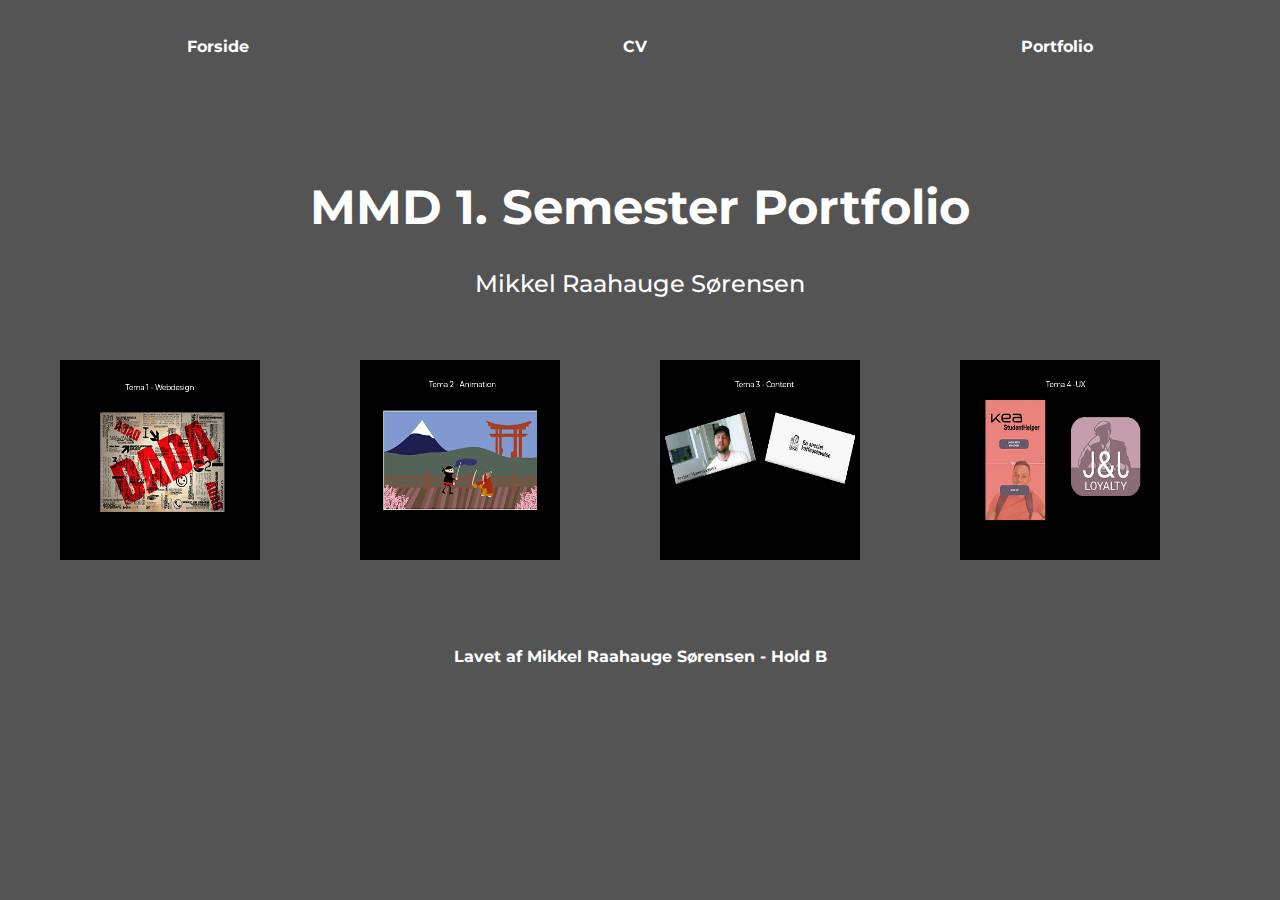
<file: index.html>
<!DOCTYPE html>
<html lang="da">

<head>
    <meta charset="utf-8">
    <meta name="viewport" content="width=device-width, initial-scale=1.0">
    <title>MMD Portfolio</title>
    <link rel="stylesheet" href="style.css">
    <link href="https://fonts.googleapis.com/css?family=Montserrat" rel="stylesheet">
    <link rel="stylesheet" href="https://cdnjs.cloudflare.com/ajax/libs/font-awesome/4.7.0/css/font-awesome.min.css">

</head>

<body>


    <header>



        <nav>
            <ul>
                <li><a href="index.html">Forside</a></li>

                <li><a href="cv.html">CV</a></li>

                <li class="dropdown"><a href="#">Portfolio</a>
                    <ul class="dropdown-content">
                        <li><a href="webdesign.html">Webdesign</a>

                            <li><a href="animation.html">Animation</a></li>

                            <li><a href="content.html">Content</a></li>

                            <li><a href="ux.html">UX</a></li>

                    </ul>



                    </li>



            </ul>
        </nav>
    </header>


    <h1>MMD 1. Semester Portfolio</h1>
    <h2>Mikkel Raahauge Sørensen</h2>




    <div class="temaer">

        <div class="column">
            <a href="webdesign.html"> <img src="assets/webdesign.png" alt="logo" style="width:100%"></a>


        </div>


        <div class="column">
            <a href="animation.html"> <img src="assets/NInja.png" alt="logo" style="width:100%"></a>
        </div>
        <div class="column">
            <a href="content.html"> <img src="assets/Content.png" alt="logo" style="width:100%"></a>
        </div>

        <div class="column">
            <a href="ux.html"> <img src="assets/UX.png" alt="logo" style="width:100%"></a>
        </div>
    </div>









    <footer class="footer_forside">
        <p>Lavet af Mikkel Raahauge Sørensen - Hold B </p>
    </footer>

    <script src="https://code.jquery.com/jquery-3.3.1.js"></script>
    <script src="js.js"></script>

</body>

</html>
</file>
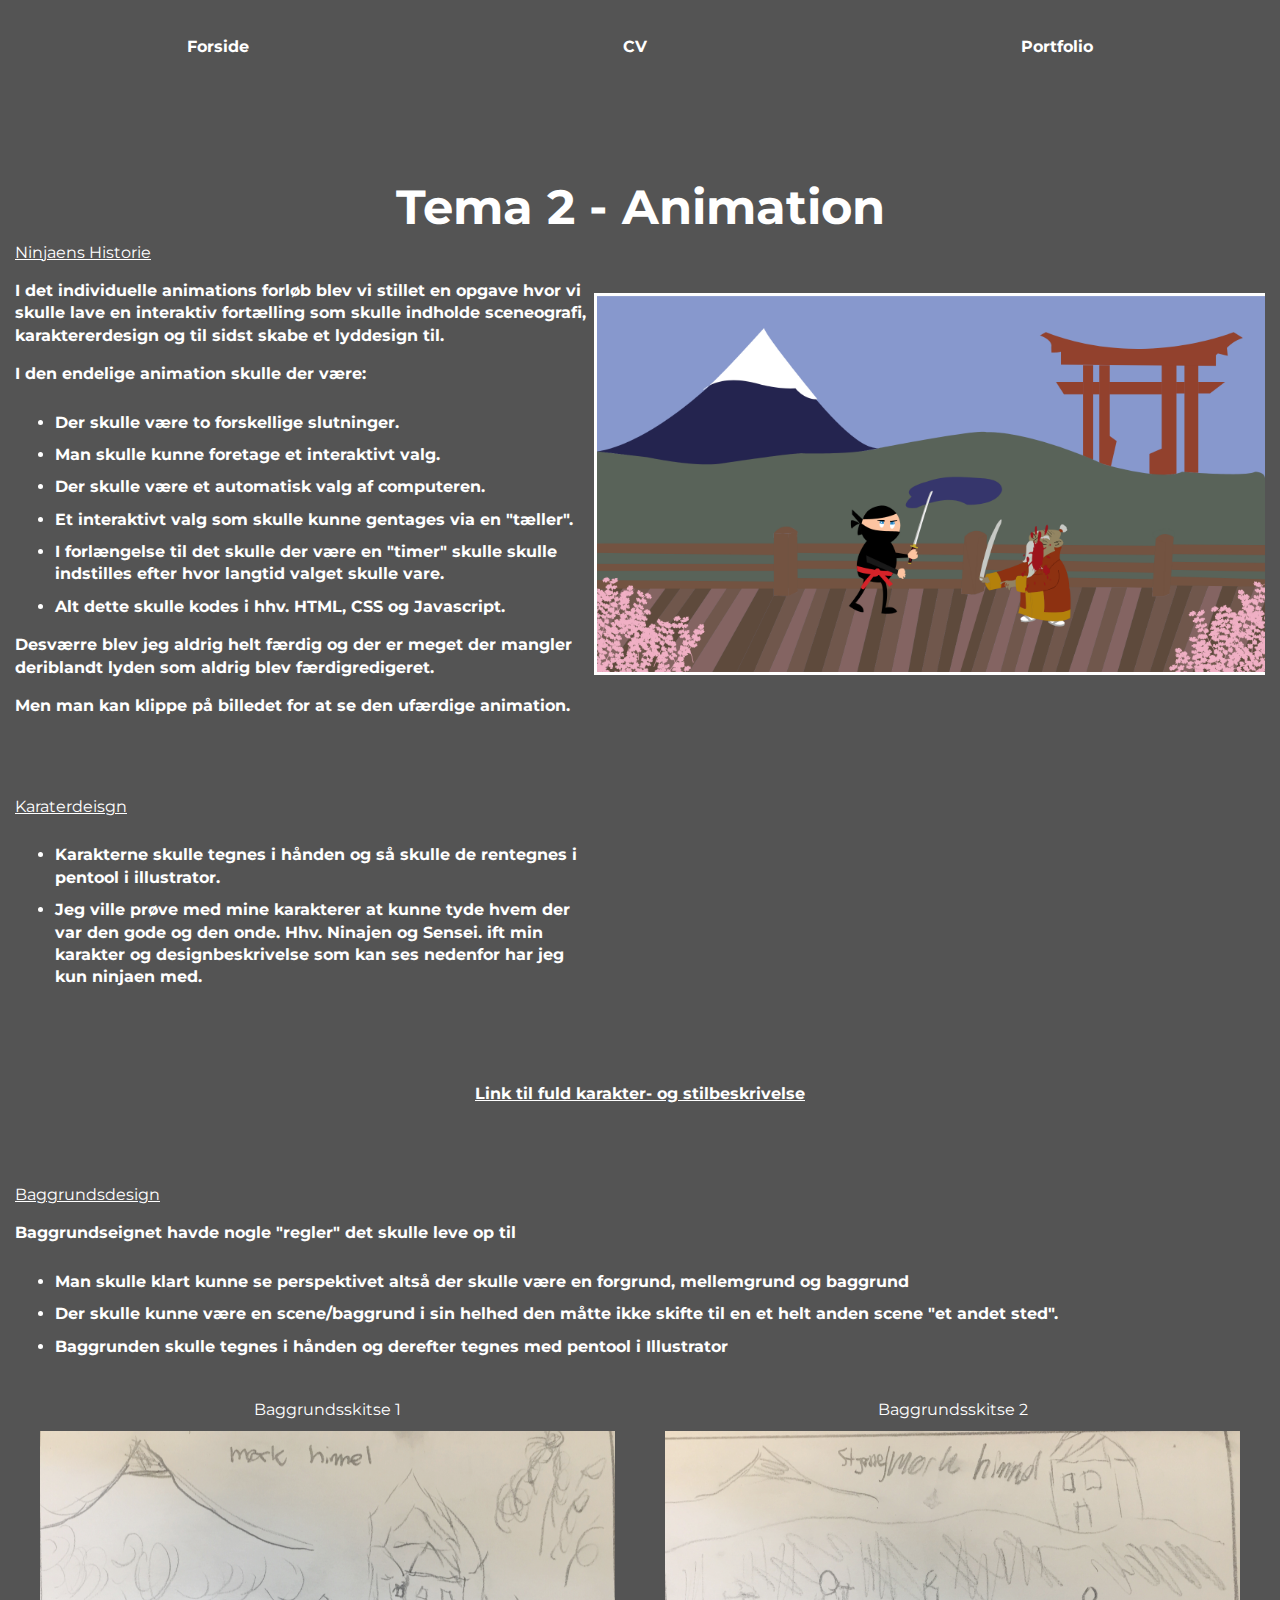
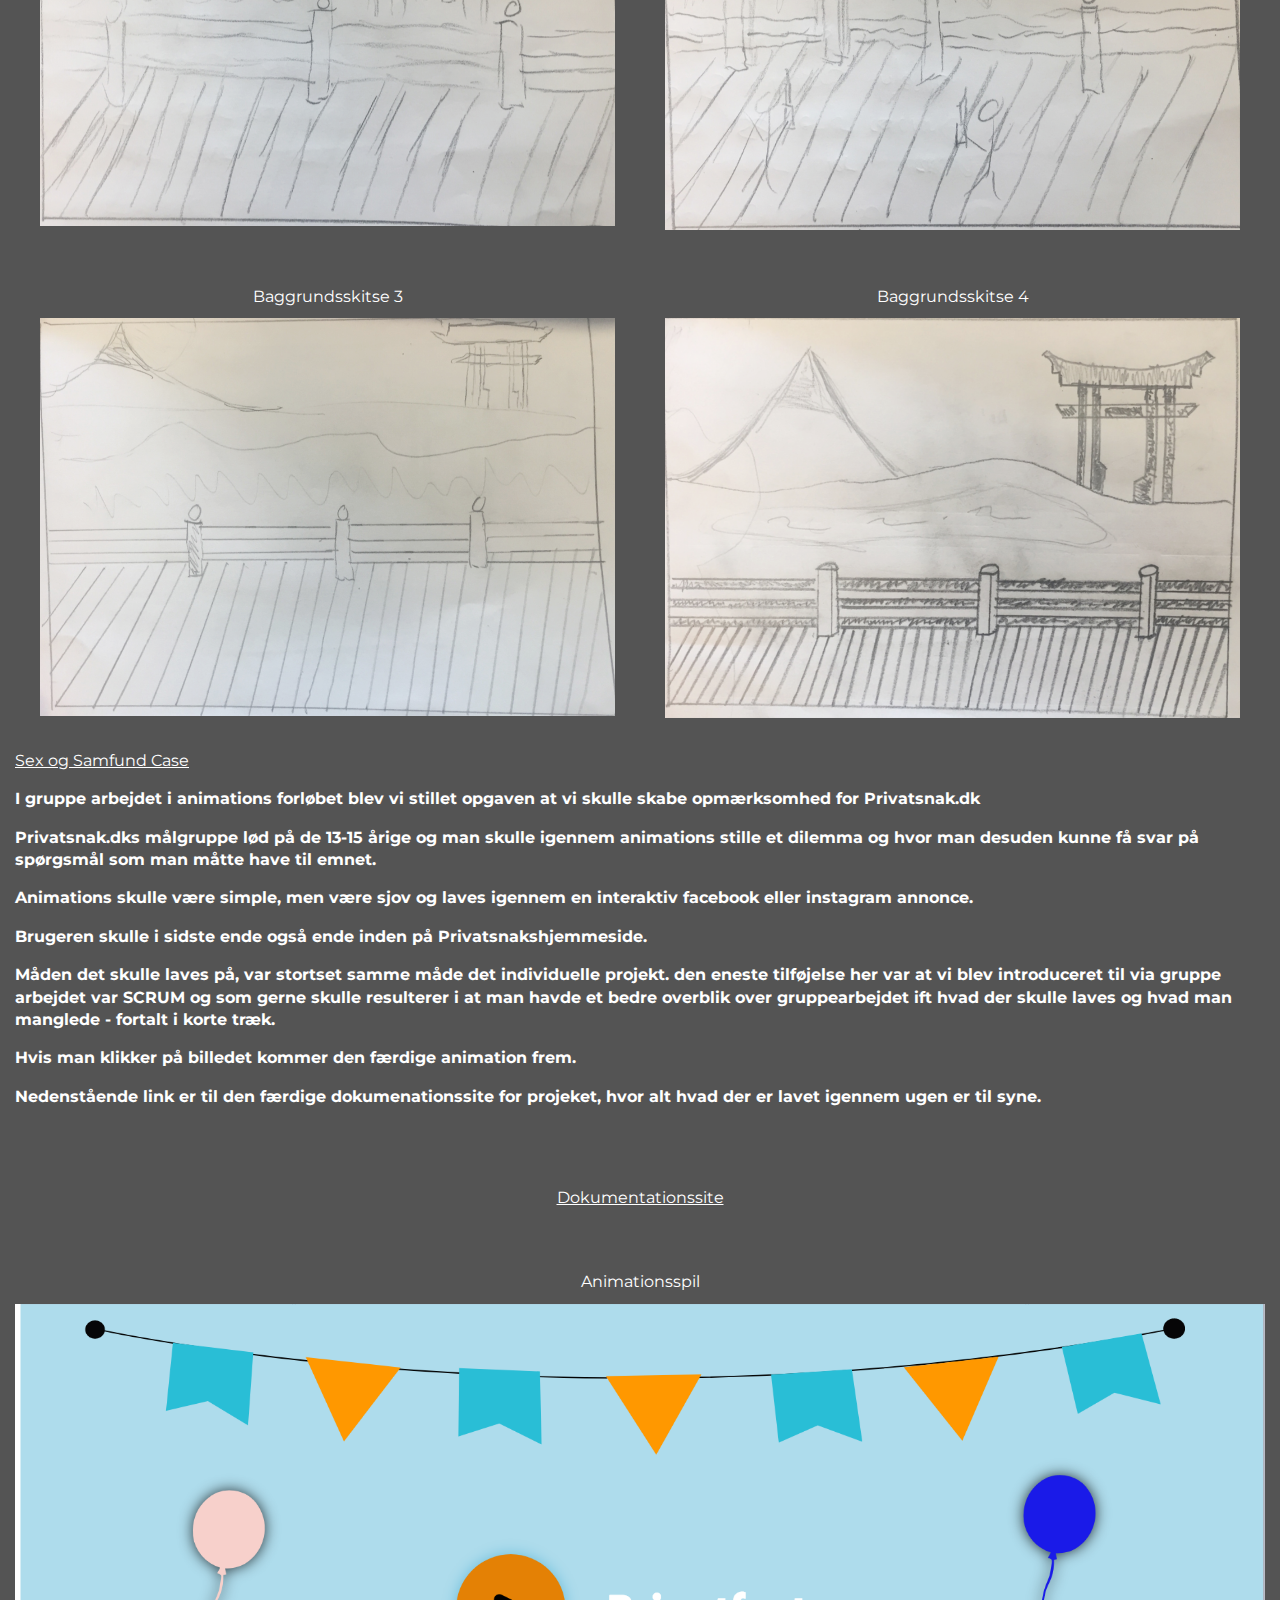
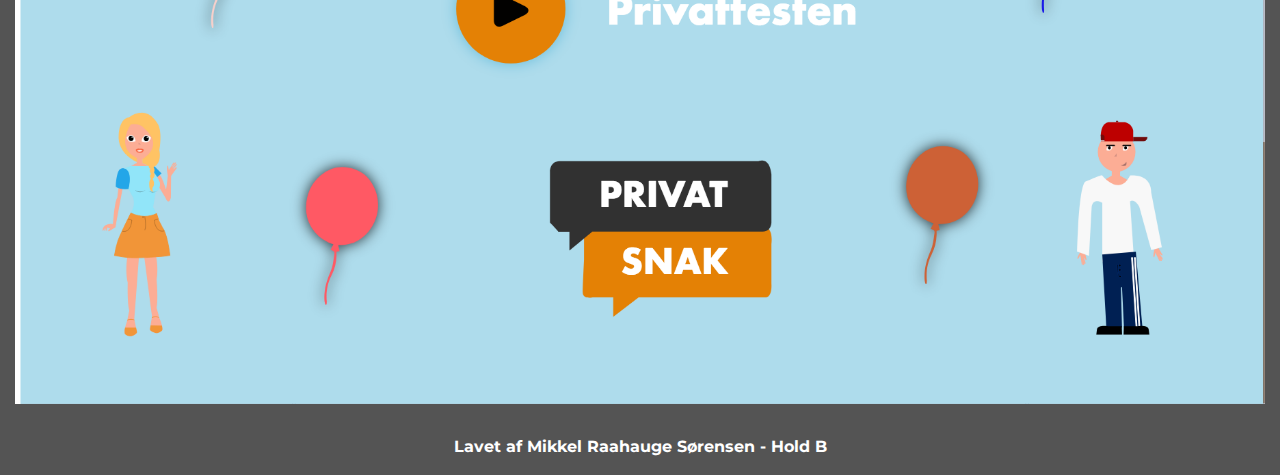
<file: animation.html>
<!DOCTYPE html>
<html lang="da">

<head>
    <meta charset="utf-8">
    <meta name="viewport" content="width=device-width, initial-scale=1.0">
    <title>Animation</title>
    <link rel="stylesheet" href="style.css">
    <link href="https://fonts.googleapis.com/css?family=Montserrat" rel="stylesheet">
    <link rel="stylesheet" href="https://cdnjs.cloudflare.com/ajax/libs/font-awesome/4.7.0/css/font-awesome.min.css">
</head>


<body>


    <header>



        <nav>
            <ul>
                <li><a href="index.html">Forside</a></li>

                <li><a href="cv.html">CV</a></li>

                <li class="dropdown"><a href="#">Portfolio</a>
                    <ul class="dropdown-content">
                        <li><a href="webdesign.html">Webdesign</a>

                            <li><a href="animation.html">Animation</a></li>

                            <li><a href="content.html">Content</a></li>

                            <li><a href="ux.html">UX</a></li>

                    </ul>



                    </li>



            </ul>

        </nav>
    </header>

    <div class="wrapperani">



        <h1>Tema 2 - Animation</h1>

        <div class="wrapper">

            <div class="animations_top">

                <u>Ninjaens Historie</u>

                <p>I det individuelle animations forløb blev vi stillet en opgave hvor vi skulle lave en interaktiv fortælling som skulle indholde sceneografi, karaktererdesign og til sidst skabe et lyddesign til.</p>

                <p>I den endelige animation skulle der være:</p>

                <ul>
                    <li>Der skulle være to forskellige slutninger.</li>
                    <li>Man skulle kunne foretage et interaktivt valg.</li>
                    <li>Der skulle være et automatisk valg af computeren. </li>
                    <li>Et interaktivt valg som skulle kunne gentages via en "tæller".</li>
                    <li>I forlængelse til det skulle der være en "timer" skulle skulle indstilles efter hvor langtid valget skulle vare.</li>
                    <li>Alt dette skulle kodes i hhv. HTML, CSS og Javascript.</li>
                </ul>

                <p>Desværre blev jeg aldrig helt færdig og der er meget der mangler deriblandt lyden som aldrig blev færdigredigeret.</p>

                <p>Men man kan klippe på billedet for at se den ufærdige animation.</p>

            </div>




            <div class="animations_pic">

                <a href="http://thejarisunderthebed.com/kea/02-animation/03-/endelig-animation/index.html">
                <img src="assets/animationdump.png" alt="animationsdump">
                </a>
            </div>

        </div>

        <div class="karakterdesign">

            <u>Karaterdeisgn</u>

            <ul>

                <li>Karakterne skulle tegnes i hånden og så skulle de rentegnes i pentool i illustrator.</li>
                <li>Jeg ville prøve med mine karakterer at kunne tyde hvem der var den gode og den onde. Hhv. Ninajen og Sensei. ift min karakter og designbeskrivelse som kan ses nedenfor har jeg kun ninjaen med. </li>
            </ul>
        </div>

        <div class="linkhover">
            <a href="assets/stilogskitseraflevering.pdf" target="skitse">
                <p>Link til fuld karakter- og stilbeskrivelse</p>
            </a>

        </div>


        <div class="baggrundsdesign">
            <u>Baggrundsdesign</u>

            <p>Baggrundseignet havde nogle "regler" det skulle leve op til</p>

            <ul>
                <li>Man skulle klart kunne se perspektivet altså der skulle være en forgrund, mellemgrund og baggrund</li>

                <li>Der skulle kunne være en scene/baggrund i sin helhed den måtte ikke skifte til en et helt anden scene "et andet sted".</li>

                <li>Baggrunden skulle tegnes i hånden og derefter tegnes med pentool i Illustrator</li>

            </ul>

        </div>


        <div class="baggrundsbilleder">

            <div class="figimg">
                <div class="figcaption">
                    <figcaption>Baggrundsskitse 1</figcaption>
</div>
                <img src="assets/skitse_1.png" alt="skitse1"></div>
            <div class="figimg">
                <div class="figcaption">
                    <figcaption>Baggrundsskitse 2</figcaption>
                </div>
                <img src="assets/skitse_2.png" alt="skitse2"></div>
            <div class="figimg">
                <figcaption class="figcaption">Baggrundsskitse 3</figcaption>
                <img src="assets/skitse_3.png" alt="skitse3"></div>
            <div class="figimg">
                <figcaption class="figcaption">Baggrundsskitse 4</figcaption>
                <img src="assets/skitse_4.png" alt="skitse4"></div>


        </div>



        <div class="sexogsamfund">

            <div class="sos_tekst">

                <u>Sex og Samfund Case</u>

                <p>I gruppe arbejdet i animations forløbet blev vi stillet opgaven at vi skulle skabe opmærksomhed for Privatsnak.dk</p>

                <p>Privatsnak.dks målgruppe lød på de 13-15 årige og man skulle igennem animations stille et dilemma og hvor man desuden kunne få svar på spørgsmål som man måtte have til emnet.</p>

                <p>Animations skulle være simple, men være sjov og laves igennem en interaktiv facebook eller instagram annonce.</p>

                <p>Brugeren skulle i sidste ende også ende inden på Privatsnakshjemmeside.</p>

                <p>Måden det skulle laves på, var stortset samme måde det individuelle projekt. den eneste tilføjelse her var at vi blev introduceret til via gruppe arbejdet var SCRUM og som gerne skulle resulterer i at man havde et bedre overblik over gruppearbejdet ift hvad der skulle laves og hvad man manglede - fortalt i korte træk.</p>

                <p>Hvis man klikker på billedet kommer den færdige animation frem.</p>

                <p>Nedenstående link er til den færdige dokumenationssite for projeket, hvor alt hvad der er lavet igennem ugen er til syne.</p>



                <div class="linkhover">
                    <a href="http://thejarisunderthebed.com/kea/04-animation/02_05_01_gruppe-10_dokumentationssite/">Dokumentationssite</a></div>





            </div>


        </div>
        <div class="sos_billede">

            <figcaption class="figcaption">Animationsspil</figcaption>
            <a href="http://thejarisunderthebed.com/kea/04-animation/animationsprojekt/">
                <img src="assets/anifest.png" alt="anifest">
                </a>



        </div>










        <footer>
            <p>Lavet af Mikkel Raahauge Sørensen - Hold B </p>
        </footer>

    </div>
    <script src="https://code.jquery.com/jquery-3.3.1.js"></script>
    <script src="js.js"></script>

</body>

</html>
</file>
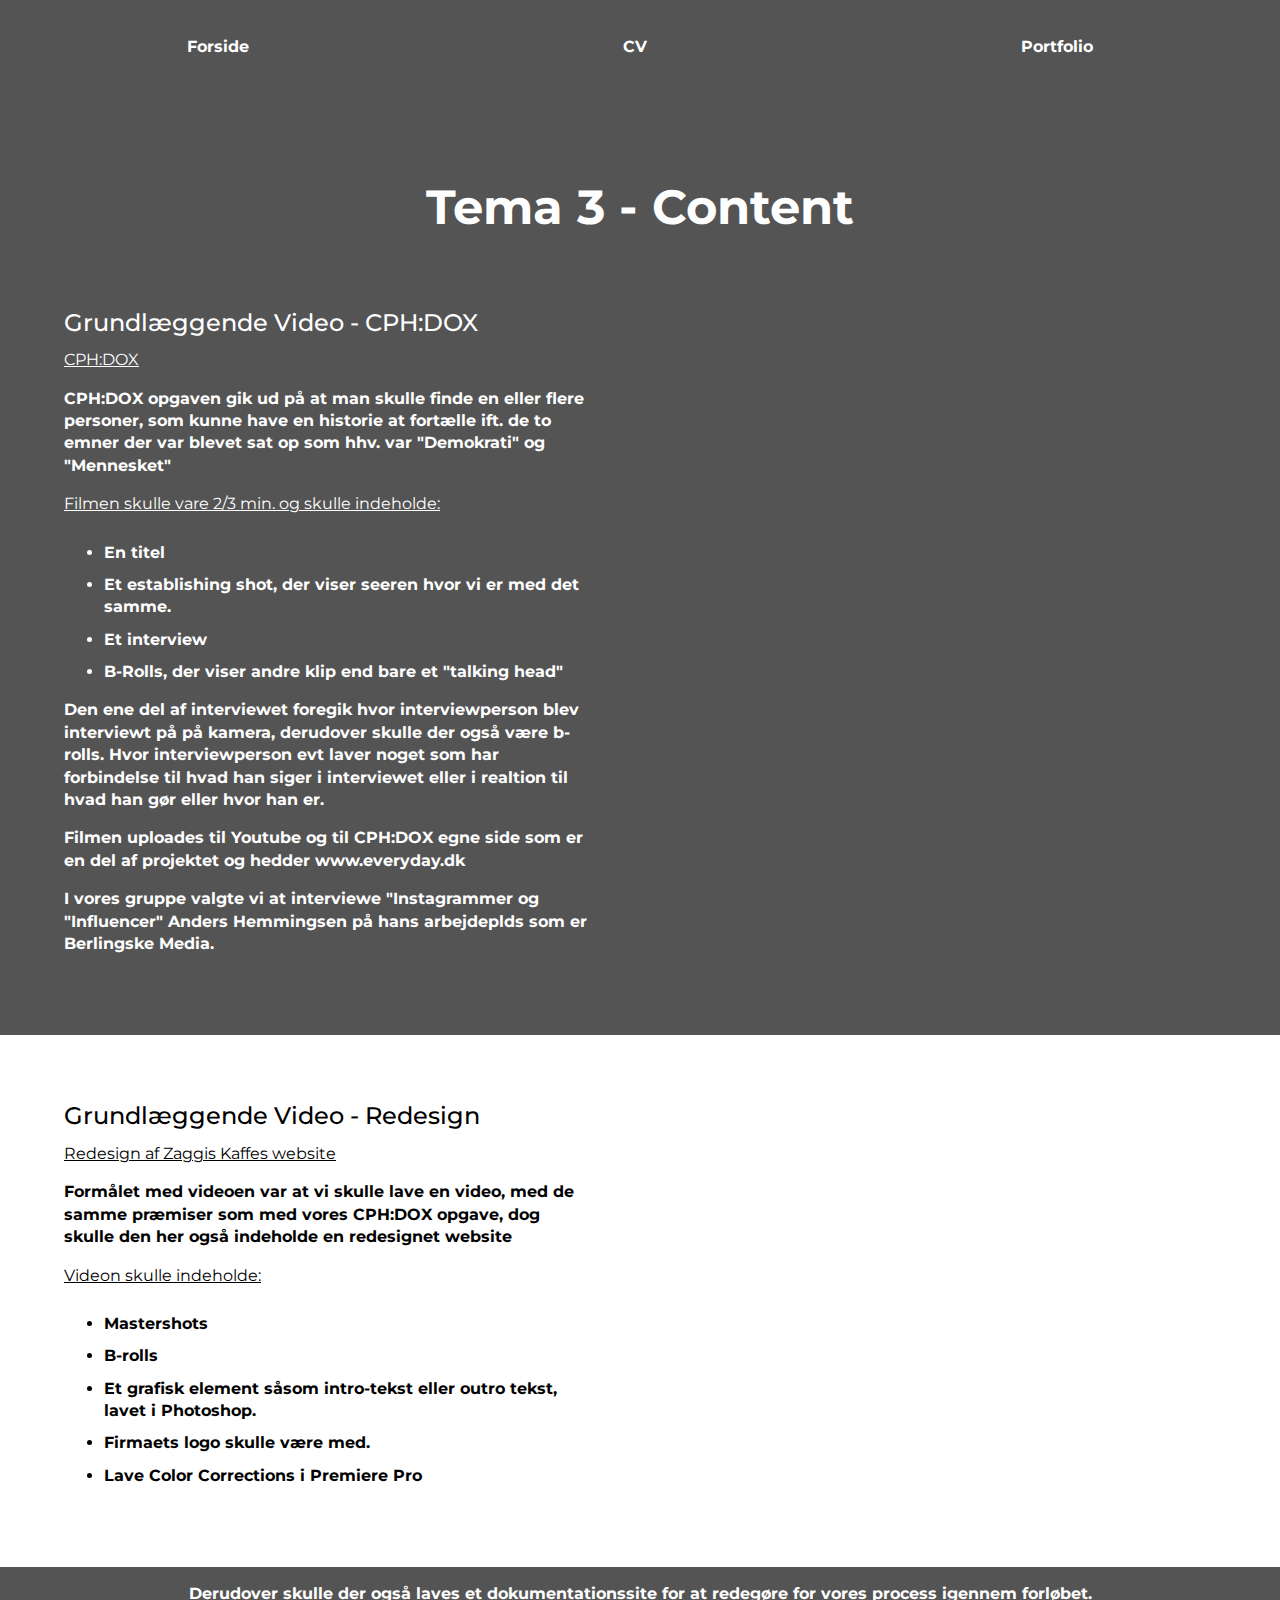
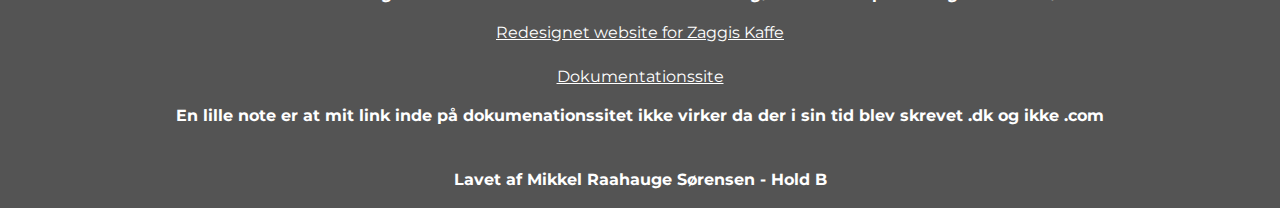
<file: content.html>
<!DOCTYPE html>
<html lang="da">

<head>
    <meta charset="utf-8">
    <meta name="viewport" content="width=device-width, initial-scale=1.0">
    <title>Content</title>
    <link rel="stylesheet" href="style.css">
    <link href="https://fonts.googleapis.com/css?family=Montserrat" rel="stylesheet">
    <link rel="stylesheet" href="https://cdnjs.cloudflare.com/ajax/libs/font-awesome/4.7.0/css/font-awesome.min.css"> </head>


<body>


    <header>



        <nav>
            <ul>
                <li><a href="index.html">Forside</a></li>

                <li><a href="cv.html">CV</a></li>

                <li class="dropdown"><a href="#">Portfolio</a>
                    <ul class="dropdown-content">
                        <li><a href="webdesign.html">Webdesign</a>

                            <li><a href="animation.html">Animation</a></li>

                            <li><a href="content.html">Content</a></li>

                            <li><a href="ux.html">UX</a></li>

                    </ul>



                    </li>



            </ul>

        </nav>
    </header>

    <h1>Tema 3 - Content</h1>

    <div class="wrapper">
        <div class="contenttekst">

            <h2>Grundlæggende Video - CPH:DOX</h2>

            <u>CPH:DOX</u>

            <p>CPH:DOX opgaven gik ud på at man skulle finde en eller flere personer, som kunne have en historie at fortælle ift. de to emner der var blevet sat op som hhv. var "Demokrati" og "Mennesket" </p>

            <u>Filmen skulle vare 2/3 min. og skulle indeholde:</u>

            <ul>
                <li>En titel</li>
                <li>Et establishing shot, der viser seeren hvor vi er med det samme.</li>
                <li>Et interview</li>
                <li>B-Rolls, der viser andre klip end bare et "talking head"</li>

            </ul>
            <p>Den ene del af interviewet foregik hvor interviewperson blev interviewt på på kamera, derudover skulle der også være b-rolls. Hvor interviewperson evt laver noget som har forbindelse til hvad han siger i interviewet eller i realtion til hvad han gør eller hvor han er.</p>

            <p>Filmen uploades til Youtube og til CPH:DOX egne side som er en del af projektet og hedder www.everyday.dk</p>

            <p> I vores gruppe valgte vi at interviewe "Instagrammer og "Influencer" Anders Hemmingsen på hans arbejdeplds som er Berlingske Media. </p>
        </div>
        <div class="contentvideo2">

            <iframe width="560" height="315" src="https://www.youtube.com/embed/xMNAAUaO6LE" frameborder="0" allow="autoplay; encrypted-media" allowfullscreen></iframe>
        </div>
    </div>

    <div class="wrapper2">

        <div class="contenttekst">
            <h2>Grundlæggende Video - Redesign</h2>
            <u>Redesign af Zaggis Kaffes website</u>

            <p>Formålet med videoen var at vi skulle lave en video, med de samme præmiser som med vores CPH:DOX opgave, dog skulle den her også indeholde en redesignet website </p>

            <u>Videon skulle indeholde:</u>

            <ul>
                <li>Mastershots</li>
                <li>B-rolls</li>
                <li>Et grafisk element såsom intro-tekst eller outro tekst, lavet i Photoshop.</li>
                <li>Firmaets logo skulle være med.</li>
                <li>Lave Color Corrections i Premiere Pro</li>

            </ul>
        </div>



        <div class="contentvideo2">
            <iframe width="560" height="315"src="https://www.youtube.com/embed/gXBNldSjKQ8" frameborder="0" allow="autoplay; encrypted-media" allowfullscreen></iframe>
        </div>
    </div>

    <div class="contentbottom">

        <p>Derudover skulle der også laves et dokumentationssite for at redegøre for vores process igennem forløbet.</p>

        <a href="http://thejarisunderthebed.com/kea/03-content/03-redesign/site/">Redesignet website for Zaggis Kaffe</a><br><br>


        <a href="http://www.erik-crg.dk/kea/03-content/03-redesign/docs/">Dokumentationssite</a>

        <p>En lille note er at mit link inde på dokumenationssitet ikke virker da der i sin tid blev skrevet .dk og ikke .com</p>

    </div>


    <footer>
        <p>Lavet af Mikkel Raahauge Sørensen - Hold B </p>
    </footer>

    <script src="https://code.jquery.com/jquery-3.3.1.js"></script>
    <script src="js.js"></script>
</body>

</html>
</file>
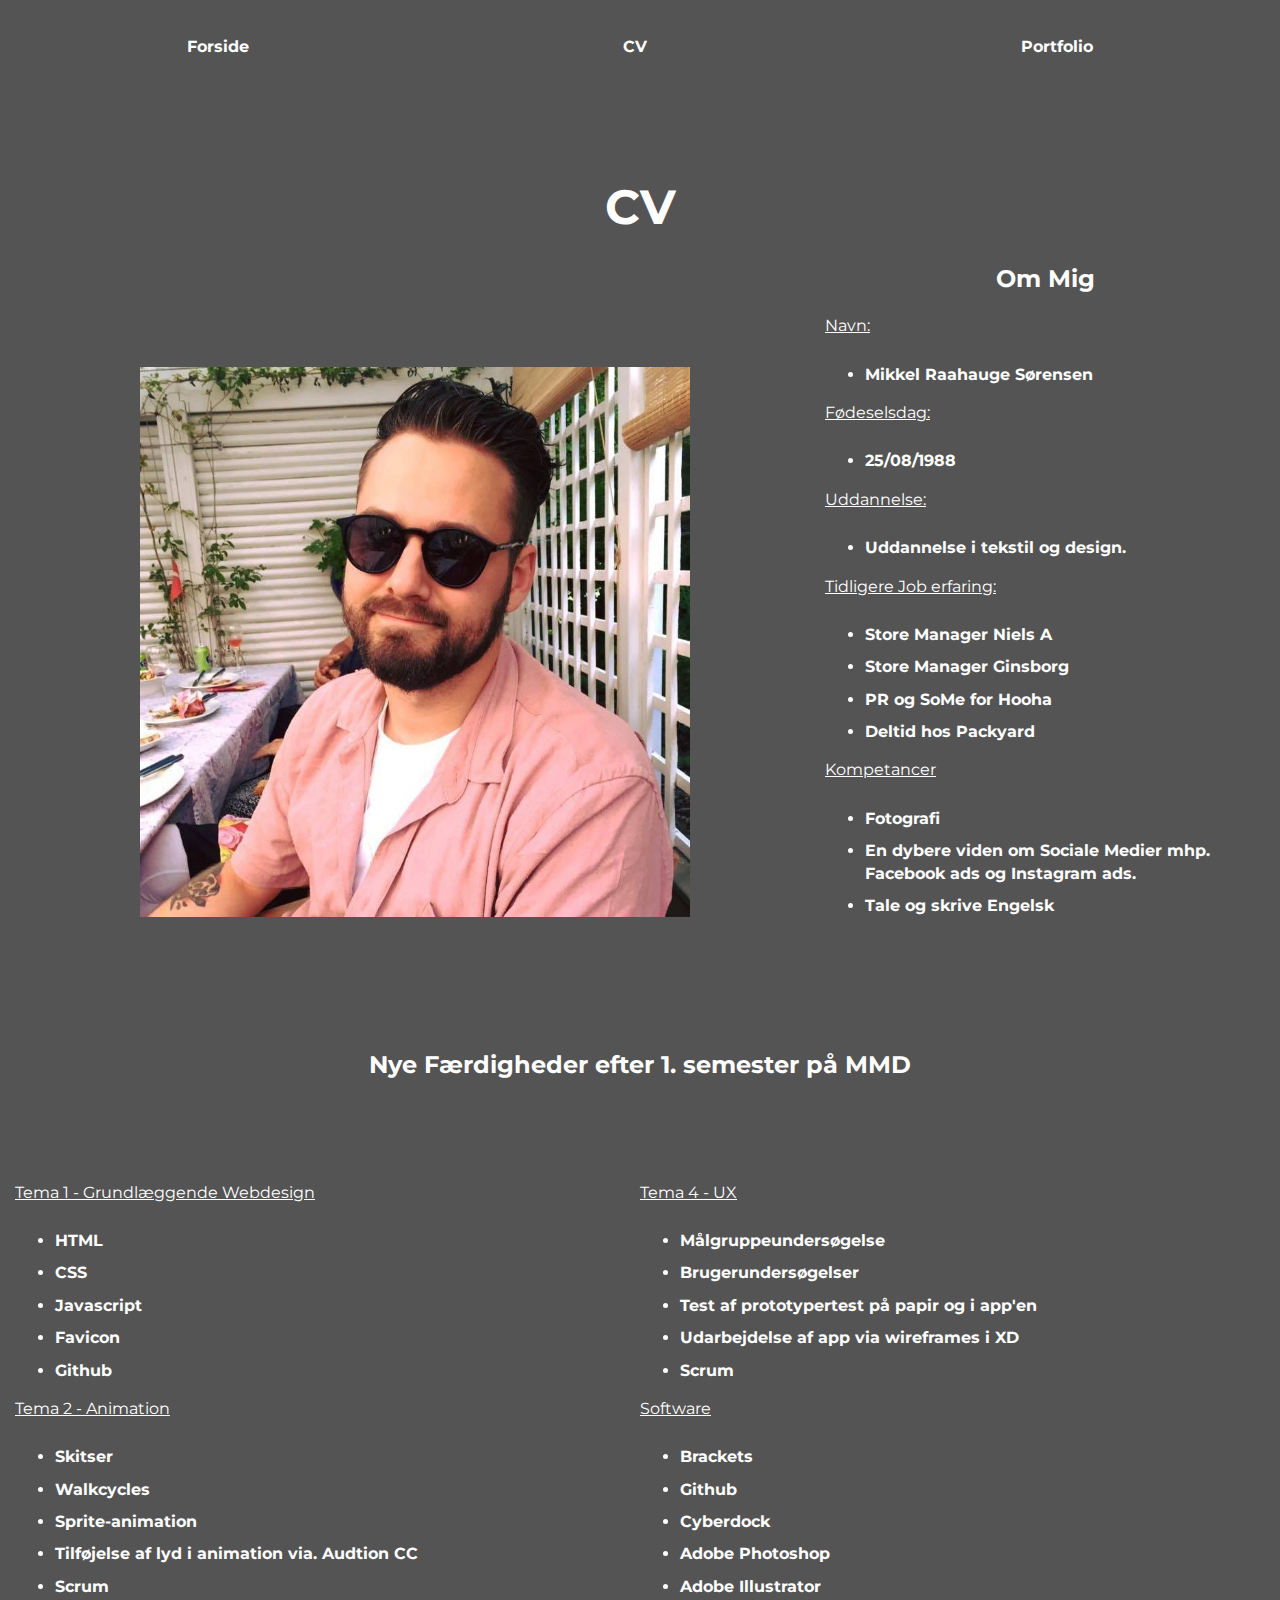
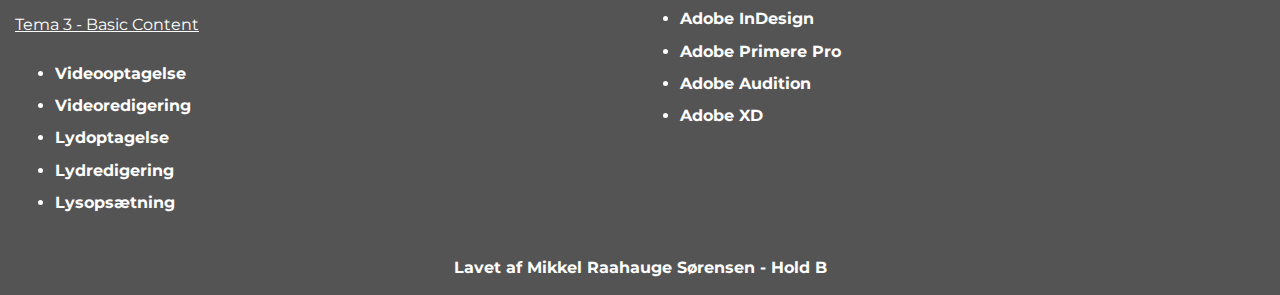
<file: cv.html>
<!DOCTYPE html>
<html lang="da">

<head>
    <meta charset="utf-8">
    <meta name="viewport" content="width=device-width, initial-scale=1.0">
    <title>CV</title>
    <link rel="stylesheet" href="style.css">
    <link href="https://fonts.googleapis.com/css?family=Montserrat" rel="stylesheet">
    <link rel="stylesheet" href="https://cdnjs.cloudflare.com/ajax/libs/font-awesome/4.7.0/css/font-awesome.min.css"> </head>


<body>


    <header>



        <nav>
            <ul>
                <li><a href="index.html">Forside</a></li>

                <li><a href="cv.html">CV</a></li>

                <li class="dropdown"><a href="#">Portfolio</a>
                    <ul class="dropdown-content">
                        <li><a href="webdesign.html">Webdesign</a>

                            <li><a href="animation.html">Animation</a></li>

                            <li><a href="content.html">Content</a></li>

                            <li><a href="ux.html">UX</a></li>

                    </ul>



                    </li>



            </ul>

        </nav>
    </header>

    <div class="wrapperani">

        <h1>CV</h1>


        <div class="cv3000">


            <div class="mig_cv">
                <img class="mig" src="assets/mig.jpg" alt="Mikkel Sørensen">
            </div>







            <div class="cv_mig2000">

                <h3>Om Mig</h3>

                <u>Navn:</u>
                <ul>
                    <li>Mikkel Raahauge Sørensen</li>
                </ul>

                <u>Fødeselsdag:</u>
                <ul>
                    <li>25/08/1988</li>
                </ul>

                <u>Uddannelse:</u>
                <ul>
                    <li>Uddannelse i tekstil og design.</li>
                </ul>


                <u>Tidligere Job erfaring:</u>
                <ul>
                    <li>Store Manager Niels A</li>
                    <li>Store Manager Ginsborg</li>
                    <li>PR og SoMe for Hooha</li>
                    <li>Deltid hos Packyard</li>
                </ul>

                <u>Kompetancer</u>
                <ul>
                    <li>Fotografi</li>
                    <li>En dybere viden om Sociale Medier mhp. Facebook ads og Instagram ads.</li>
                    <li>Tale og skrive Engelsk</li>

                </ul>



            </div>
        </div>

        <h3 class="cv7000">Nye Færdigheder efter 1. semester på MMD</h3>
        <div class="cv3000">



            <div class="cv_mig4000">



                <u>Tema 1 - Grundlæggende Webdesign</u>

                <ul>
                    <li>HTML</li>
                    <li>CSS</li>
                    <li>Javascript</li>
                    <li>Favicon</li>
                    <li>Github</li>
                </ul>

                <u>Tema 2 - Animation</u>
                <ul>
                    <li>Skitser</li>
                    <li>Walkcycles</li>
                    <li>Sprite-animation</li>
                    <li>Tilføjelse af lyd i animation via. Audtion CC</li>
                    <li>Scrum</li>
                </ul>

                <u>Tema 3 - Basic Content</u>

                <ul>
                    <li>Videooptagelse</li>
                    <li>Videoredigering</li>
                    <li>Lydoptagelse</li>
                    <li>Lydredigering</li>
                    <li>Lysopsætning</li>
                </ul>
            </div>
            <div class="cv_mig4000">
                <u>Tema 4 - UX</u>

                <ul>
                    <li>Målgruppeundersøgelse</li>
                    <li>Brugerundersøgelser</li>
                    <li>Test af prototypertest på papir og i app'en</li>
                    <li>Udarbejdelse af app via wireframes i XD</li>
                    <li>Scrum</li>
                </ul>

                <u>Software</u>
                <ul>
                    <li>Brackets</li>
                    <li>Github</li>
                    <li>Cyberdock</li>
                    <li>Adobe Photoshop</li>
                    <li>Adobe Illustrator</li>
                    <li>Adobe InDesign</li>
                    <li>Adobe Primere Pro</li>
                    <li>Adobe Audition</li>
                    <li>Adobe XD</li>
                </ul>

            </div>
        </div>


        <footer>
            <p>Lavet af Mikkel Raahauge Sørensen - Hold B </p>
        </footer>



    </div>


    <script src="https://code.jquery.com/jquery-3.3.1.js"></script>
    <script src="js.js"></script>

</body>



</html>
</file>
<file: style.css>
/* Basis styles */

html {
    font-size: 1em;
    line-height: 1.4;

}


body {
    /*max-height: 100%;*/
    max-width: 1280px;
    margin: 0 auto;
    font-family: 'Montserrat', sans-serif;
    color: white;
    background-color: #545454;


}

/* Navigation */

nav ul {
    display: flex;
    justify-content: flex-start;
    flex-direction: row;
    list-style: none;
    padding-top: 20px;
    padding-left: 0;
    color: transparent;
    justify-content: space-around;
}

nav ul li {
    position: relative;
    padding-right: 2em;
    color: transparent;
    padding: 0;
}

nav ul li a {
    text-decoration: none;
    color: white;
    text-align: center;


}

.dropdown > ul {
    display: none;
    position: absolute;
    background-color: transparent;
    padding: 12px 16px;
    z-index: 1;
    padding: 1em;



}

.dropdown > ul li {
    white-space: nowrap;
    padding: 0 0.5em;

}

.dropdown:hover > ul {
    display: block;

}

/* Andet */

p,
li {
    font-family: 'Montserrat', sans-serif;
    color: white;
    padding: 0;
    font-weight: bold;




}

h1 {
    font-family: 'Montserrat', sans-serif;
    color: white;
    font-size: 3em;
    font-weight: bolder;
    padding-top: 150px;
    margin: 0;
    text-align: center;


}

h2 {
    font-family: 'Montserrat', sans-serif;
    color: white;
    font-size: 1.5em;
    font-weight: 500;
    padding-top: 25px;
    margin: 0;
    text-align: center;

}

h3 {
    font-family: 'Montserrat', sans-serif;
    color: white;
    font-size: 1.5em;
    font-weight: bold;
    padding-top: 20px;
    padding-bottom: 20px;
    margin: 0;
    text-align: center;

}

.temaer {

    width: 100%;
    display: flex;
    padding: 10px;



}



.column a {
    display: flex;
    padding: 50px;
    transition: transform .2s;
    /* Animation */
    width: 200px;
    height: 200px;
    margin: 0 auto;
}


@media screen and (max-width: 1024px) {
    .temaer {
        width: 100%;
        display: inline-block;


    }
}



.column:hover {
    transform: scale(1.5);
}

.overlay {
    position: absolute;
    top: 0;
    bottom: 0;
    left: 0;
    right: 0;
    height: 100%;
    width: 100%;
    opacity: 0;
    transition: .5s ease;
    background-color: #008CBA;
}

.container:hover .overlay {
    opacity: 1;
}

.text {
    color: white;
    font-size: 20px;
    position: absolute;
    top: 50%;
    left: 50%;
    -webkit-transform: translate(-50%, -50%);
    -ms-transform: translate(-50%, -50%);
    transform: translate(-50%, -50%);
    text-align: center;
}


.overskrift,
h1 {
    display: flex;
    flex-wrap: wrap-reverse;
    justify-content: center;
    padding-top: 100px;

}

.tema_2_right {
    /*display: block;*/
    /*max-width: 300px;*/
}


@media screen and (max-width: 1024px) {
    .webversion {
        width: 100%;
        float: left;
    }
}

@media screen and (min-width: 1024px) {
    .webversion {
        width: calc(50% - 10px);
        float: left;
        padding: 5px;
    }
}

@media screen and (min-width: 1024px) {
    .webversion3 {
        width: 50%;
        margin-left: auto;
        margin-right: auto;
    }
}

@media screen and (max-width: 1024px) {
    .webversion3 {
        width: 100%;
    }
}


.webversion-img {
    width: 100%;
}

footer {
    padding-top: 10px;
    text-align: center;
}

.tema_1_left {
    padding: 0 10%;

}

.webdesign-call2action {
    text-align: center;
}

li {
    padding-top: 10px;
}

@media screen and (min-width: 1024px) {
    .wrapper {
        display: flex;
        width: 100%;
        height: auto;

    }
}

@media screen and (max-width: 1024px) {
    .wrapper {
        width: 100%;
        height: auto;

    }
}



@media screen and (min-width: 1024px) {
    .wrapper2 {
        display: flex;
        width: 100%;
        height: auto;
        background: white;
        color: black;
        text-decoration-color: black;

    }
}


@media screen and (max-width: 1024px) {
    .wrapper2 {
        width: 100%;
        height: auto;
        background: white;
        color: black;
        text-decoration-color: black;



    }
}

.wrapper2 p,
.wrapper2 li,
.wrapper2 ul,
.wrapper2 h2 {
    color: black;

}

.wrapper2 h2 {
    padding-top: 0;
    padding-bottom: 10px;
    text-align: left;
}

.contenttekst {
    padding: 5%;
}



.wrapper h2 {
    padding-top: 0;
    padding-bottom: 10px;
    text-align: left;
}

.contentbottom {
    text-align: center;
    color: white;



}

.contentbottom a {
    text-align: center;
    color: white;



}


@media screen and (min-width: 1024px) {
    .contentvideo2 {
        width: 650px;
        height: 365px;
        margin: auto;
        padding-right: 5%;

    }
}

@media screen and (max-width: 1023px) {
    .contentvideo2 {
        margin: auto;
    }
}

.animations_pic a img {
    width: 100%;




}

.animations_pic {
    margin: auto;
}



.karakterdesign {
    padding: 5% 0 0 0;
    width: 45%;

}

.linkhover {
    text-align: center;
    padding: 5% 0;
}

.linkhover:hover {

    transform: scale(1.1);
    transition: 0.5s;
}

.baggrundsbilleder img {
    width: 100%;



}

.figcaption {
    width: 100%;
    text-align: center;
    padding-bottom: 10px;

}

.figimg {
    width: 46%;
    float: left;
    padding: 2%;


}

.sos_billede img {
    width: 100%;
}

.linkhover a {
    color: white;
}

.wrapperani {
    padding: 0 15px;

}


.kea_app_papirprototype img {
    width: 46%;
    float: left;
    padding: 2%;

}

.linkdoku a {
    color: white;

}

.linkdoku {
    text-align: center;
    padding: 5% 0;
}

.figimgux {
    width: 100%;
    text-align: left;

    font-size: 30px;
}

.iframe {

    padding-top: 20px;
    padding-bottom: 20px;
}

.joe_text_left {
    width: 100%;
}

.unlisted {
    margin: auto;
    padding top: 10px;
    padding-bottom: 10px;
}

.video2000 {
    padding-top: 15px;
    padding-bottom: 15px;


}

.mig_cv img {
    width: 100%;


}



@media screen and (min-width: 1024px) {
    .cv_mig2000 {

        width: 40%;
        padding-left: 10px;
        padding-bottom: 20px;



    }
}

@media screen and (max-width: 1024px) {
    .cv_mig2000 {

        width: 100%;




    }

}

@media screen and (min-width: 1024px) {
    .cv3000 {
        width: 100%;
        display: flex;
        /* right: 0px; */
    }
}

@media screen and (max-width: 1024px) {
    .cv3000 {
        width: 100%;

        /* right: 0px; */
    }
}


.cv_mig4000 {
    display: inline-block;
    width: 100%;
    /* float: left; */
}

.cv7000 {
    padding-top: 0px;
    padding-bottom: 100px;
}

@media screen and (min-width: 1024px) {
    .mig_cv {
        width: 50%;
        padding: 10%;
    }



}

@media screen and (max-width: 1024px) {
    .mig_cv {
        width: 80%;
        padding: 10%;

    }



}

.footerforside {}
</file>
